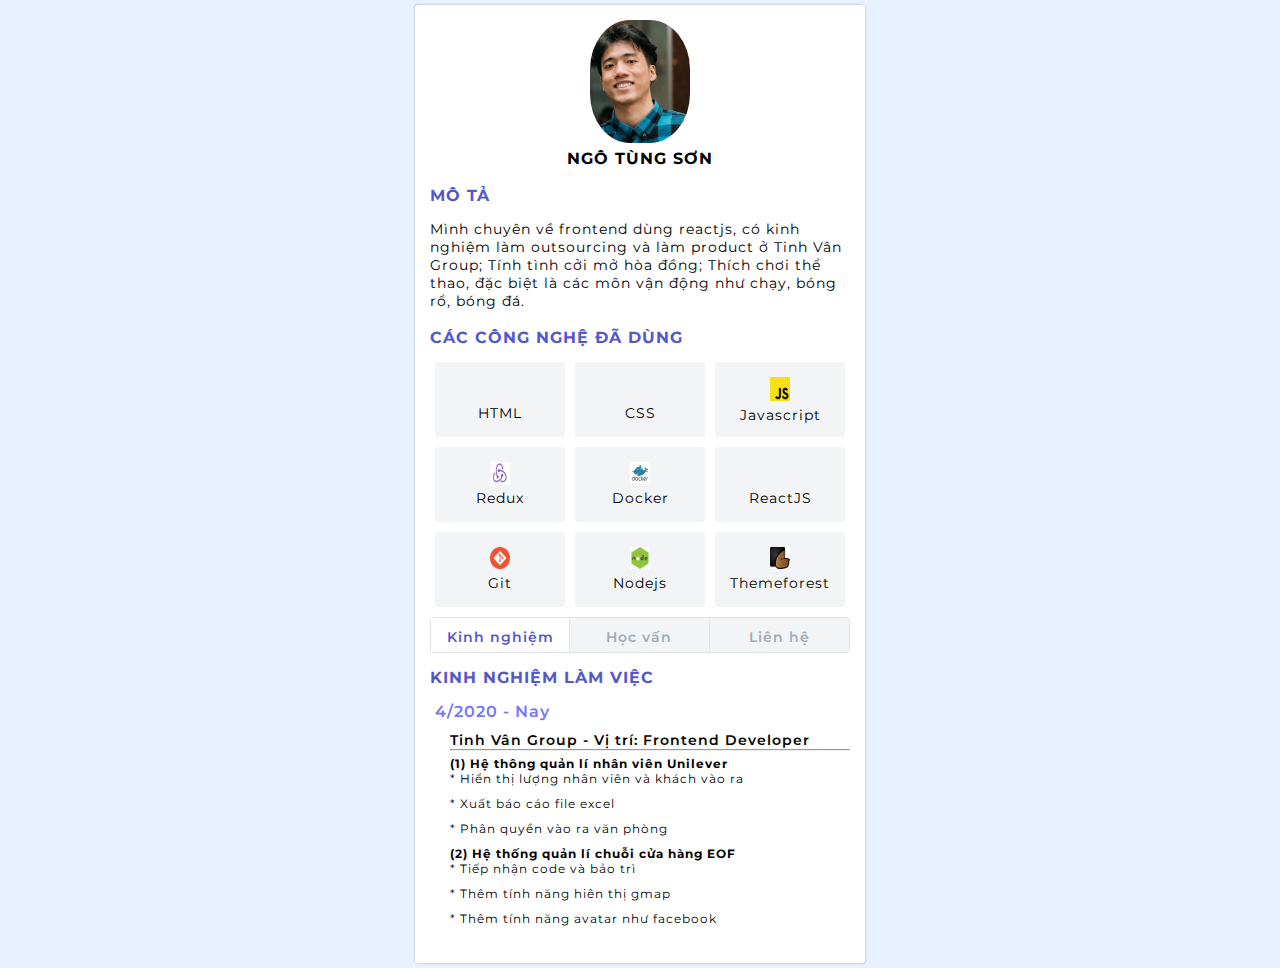
<file: index.html>
<!DOCTYPE html>
<html lang="en">

<head>
    <meta charset="UTF-8">
    <meta name="viewport" content="width=device-width, initial-scale=1.0">
    <link rel='stylesheet' href='./styles.css'>
    <script src="https://code.jquery.com/jquery-3.5.1.min.js"
        integrity="sha256-9/aliU8dGd2tb6OSsuzixeV4y/faTqgFtohetphbbj0=" crossorigin="anonymous"></script>
    <title>Resume</title>
</head>

<body>
    <div class="wrapper">
        <div class="resume">

            <div class="profile_info">
                <div class="profile_img">
                    <img src="./images/ava.jpg" alt="profile_img" style='border-radius: 40%;'>
                </div>
                <div class="profile_data">
                    <h3 class="">NGÔ TÙNG SƠN</h3>
                    <!-- <span><i class="fas fa-map-marker-alt"></i> Texas, USA</span> -->
                </div>

            </div>
            <br />
            <div class="title">
                MÔ TẢ
            </div>
            <p>Mình chuyên về frontend dùng reactjs, có kinh nghiệm làm outsourcing và làm product ở Tinh Vân Group;
                Tính tình cởi mở hòa đồng;
                Thích chơi thể thao, đặc biệt là các môn vận động như chạy, bóng rổ, bóng đá.
            </p>
            <br />

            <div class="skills">
                <div class="title">
                    CÁC CÔNG NGHỆ ĐÃ DÙNG
                </div>
                <ul>
                    <li>
                        <div class="skill_item html">
                            <div class="icon"></div>
                            <div class="text">HTML</div>
                        </div>
                    </li>
                    <li>
                        <div class="skill_item css">
                            <div class="icon">

                            </div>
                            <div class="text">CSS</div>
                        </div>
                    </li>
                    <li>
                        <div class="skill_item js">
                            <div class="icon">
                                <img src="./images/js.png">
                            </div>
                            <div class="text">Javascript</div>
                        </div>
                    </li>
                    <li>
                        <div class="skill_item photoshop">
                            <div class="icon">
                                <img src="./images/redux.jpeg">
                            </div>
                            <div class="text">Redux</div>
                        </div>
                    </li>
                    <li>
                        <div class="skill_item angular">
                            <div class="icon">
                                <img src="./images/docker.jpeg">
                            </div>
                            <div class="text">Docker</div>
                        </div>
                    </li>
                    <li>
                        <div class="skill_item react">
                            <div class="icon"></div>
                            <div class="text">ReactJS</div>
                        </div>
                    </li>
                    <li>
                        <div class="skill_item react">
                            <div class="icon">
                                <img src="./images/git.png">
                            </div>
                            <div class="text">Git</div>
                        </div>
                    </li>
                    <li>
                        <div class="skill_item react">
                            <div class="icon">
                                <img src="./images/nodejs.jpg">
                            </div>
                            <div class="text">Nodejs</div>
                        </div>
                    </li>
                    <li>
                        <div class="skill_item react">
                            <div class="icon">
                                <img src="./images/theme.jpeg">
                            </div>
                            <div class="text">Themeforest</div>
                        </div>
                    </li>
                </ul>
            </div>

            <div class="full_info_wrap">
                <div class="tabs">
                    <ul>
                        <li data-li="experience" class="active">Kinh nghiệm</li>
                        <li data-li="education">Học vấn</li>
                        <li data-li="contact">Liên hệ</li>
                    </ul>
                </div>

                <div class="full_info">
                    <div class="full_info_item experience">
                        <div class="title">KINH NGHIỆM LÀM VIỆC</div>

                        <div class="info_wrap">
                            <ul>
                                <li>
                                    <div class="sub_title">
                                        4/2020 - Nay
                                    </div>

                                    <div class="info_item">
                                        <div class="info_title">
                                            Tinh Vân Group - Vị trí: Frontend Developer
                                            <hr />
                                        </div>
                                        <div class="data">
                                            <ul>
                                                <li>
                                                    <p><strong>(1) Hệ thông quản lí nhân viên Unilever</strong></p>
                                                    <ul>
                                                        <li>* Hiển thị lượng nhân viên và khách vào ra</li>
                                                        <li>* Xuất báo cáo file excel</li>
                                                        <li>* Phân quyền vào ra văn phòng</li>
                                                    </ul>
                                                </li>
                                                <li>
                                                    <p><strong>(2) Hệ thống quản lí chuỗi cửa hàng EOF</strong></p>
                                                    <ul>
                                                        <li>* Tiếp nhận code và bảo trì</li>
                                                        <li>* Thêm tính năng hiên thị gmap </li>
                                                        <li>* Thêm tính năng avatar như facebook </li>
                                                    </ul>
                                                </li>
                                            </ul>
                                        </div>
                                    </div>
                                </li>

                            </ul>
                        </div>
                    </div>
                    <div class="full_info_item education" style="display: none;">
                        <div class="title">HỌC VẤN</div>

                        <div class="info_wrap">
                            <ul>
                                <li>
                                    <div class="sub_title">
                                        2015 - nay
                                    </div>

                                    <div class="info_item">
                                        <div class="info_title">
                                            Điện tử viễn thông - Đại học Bách Khoa Hà Nội
                                        </div>

                                    </div>
                                </li>
                                <li>
                                    <div class="sub_title">
                                        2012-2015
                                    </div>

                                    <div class="info_item">
                                        <div class="info_title">
                                            THPT Phan Đình Phùng
                                        </div>

                                    </div>

                                </li>
                                <li>
                                    <div class="sub_title">
                                        Ngoại ngữ
                                    </div>
                                    <div class="info_item">
                                        <div class="info_title">
                                            TOEIC IIG - 895/990
                                        </div>

                                    </div>
                                </li>
                            </ul>
                        </div>
                    </div>
                    <div class="full_info_item contact" style="display: none;">
                        <div class="title">CONTACT</div>

                        <div class="info_wrap">
                            <ul>
                                <li>
                                    <span class="info_q">Email</span>
                                    <span class="info_a">son.ngotung160@gmail.com</span>
                                </li>
                                <li>
                                    <span class="info_q">Phone</span>
                                    <span class="info_a">0865074790</span>
                                </li>
                                <li>
                                    <span class="info_q">Facebook</span>
                                    <span class="info_a">facebook.com/ngo.son.566148</span>
                                </li>
                            </ul>
                        </div>
                    </div>
                </div>
            </div>

        </div>
    </div>
    <script src="./main.js"></script>

</body>

</html>
</file>
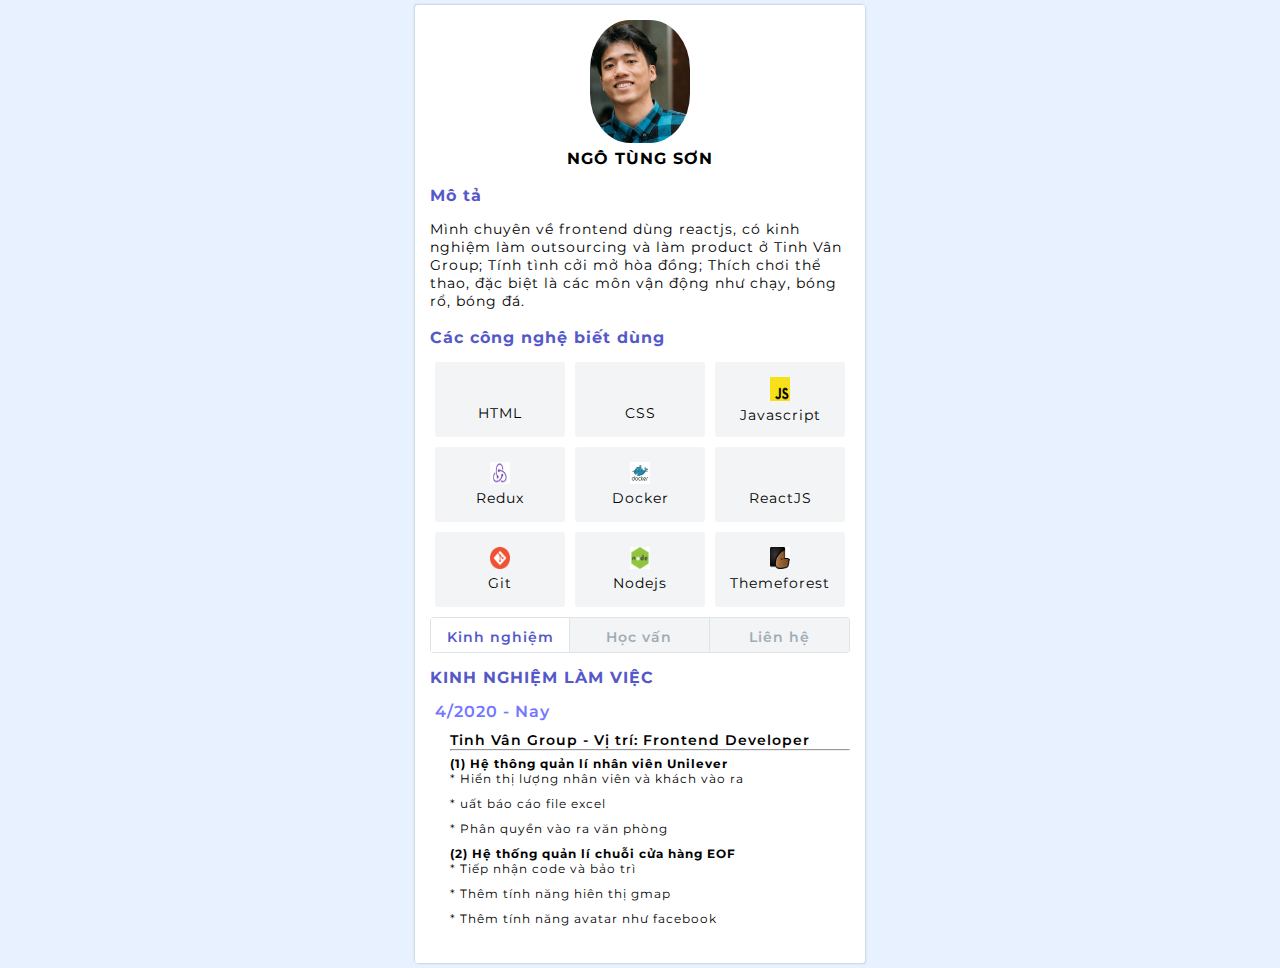
<file: cv.html>
<!DOCTYPE html>
<html lang="en">

<head>
    <meta charset="UTF-8">
    <meta name="viewport" content="width=device-width, initial-scale=1.0">
    <link rel='stylesheet' href='./styles.css'>
    <script src="https://code.jquery.com/jquery-3.5.1.min.js"
        integrity="sha256-9/aliU8dGd2tb6OSsuzixeV4y/faTqgFtohetphbbj0=" crossorigin="anonymous"></script>
    <title>Resume</title>
</head>

<body>
    <div class="wrapper">
        <div class="resume">

            <div class="profile_info">
                <div class="profile_img">
                    <img src="./images/ava.jpg" alt="profile_img" style='border-radius: 40%;'>
                </div>
                <div class="profile_data">
                    <h3 class="">NGÔ TÙNG SƠN</h3>
                    <!-- <span><i class="fas fa-map-marker-alt"></i> Texas, USA</span> -->
                </div>

            </div>
            <br />
            <div class="title">
                Mô tả
            </div>
            <p>Mình chuyên về frontend dùng reactjs, có kinh nghiệm làm outsourcing và làm product ở Tinh Vân Group;
                Tính tình cởi mở hòa đồng;
                Thích chơi thể thao, đặc biệt là các môn vận động như chạy, bóng rổ, bóng đá.
            </p>
            <br />

            <div class="skills">
                <div class="title">
                    Các công nghệ biết dùng
                </div>
                <ul>
                    <li>
                        <div class="skill_item html">
                            <div class="icon"></div>
                            <div class="text">HTML</div>
                        </div>
                    </li>
                    <li>
                        <div class="skill_item css">
                            <div class="icon">

                            </div>
                            <div class="text">CSS</div>
                        </div>
                    </li>
                    <li>
                        <div class="skill_item js">
                            <div class="icon">
                                <img src="./images/js.png">
                            </div>
                            <div class="text">Javascript</div>
                        </div>
                    </li>
                    <li>
                        <div class="skill_item photoshop">
                            <div class="icon">
                                <img src="./images/redux.jpeg">
                            </div>
                            <div class="text">Redux</div>
                        </div>
                    </li>
                    <li>
                        <div class="skill_item angular">
                            <div class="icon">
                                <img src="./images/docker.jpeg">
                            </div>
                            <div class="text">Docker</div>
                        </div>
                    </li>
                    <li>
                        <div class="skill_item react">
                            <div class="icon"></div>
                            <div class="text">ReactJS</div>
                        </div>
                    </li>
                    <li>
                        <div class="skill_item react">
                            <div class="icon">
                                <img src="./images/git.png">
                            </div>
                            <div class="text">Git</div>
                        </div>
                    </li>
                    <li>
                        <div class="skill_item react">
                            <div class="icon">
                                <img src="./images/nodejs.jpg">
                            </div>
                            <div class="text">Nodejs</div>
                        </div>
                    </li>
                    <li>
                        <div class="skill_item react">
                            <div class="icon">
                                <img src="./images/theme.jpeg">
                            </div>
                            <div class="text">Themeforest</div>
                        </div>
                    </li>
                </ul>
            </div>

            <div class="full_info_wrap">
                <div class="tabs">
                    <ul>
                        <li data-li="experience" class="active">Kinh nghiệm</li>
                        <li data-li="education">Học vấn</li>
                        <li data-li="contact">Liên hệ</li>
                    </ul>
                </div>

                <div class="full_info">
                    <div class="full_info_item experience">
                        <div class="title">KINH NGHIỆM LÀM VIỆC</div>

                        <div class="info_wrap">
                            <ul>
                                <li>
                                    <div class="sub_title">
                                        4/2020 - Nay
                                    </div>

                                    <div class="info_item">
                                        <div class="info_title">
                                            Tinh Vân Group - Vị trí: Frontend Developer
                                            <hr />
                                        </div>
                                        <div class="data">
                                            <ul>
                                                <li>
                                                    <p><strong>(1) Hệ thông quản lí nhân viên Unilever</strong></p>
                                                    <ul>
                                                        <li>* Hiển thị lượng nhân viên và khách vào ra</li>
                                                        <li>* uất báo cáo file excel</li>
                                                        <li>* Phân quyền vào ra văn phòng</li>
                                                    </ul>
                                                </li>
                                                <li>
                                                    <p><strong>(2) Hệ thống quản lí chuỗi cửa hàng EOF</strong></p>
                                                    <ul>
                                                        <li>* Tiếp nhận code và bảo trì</li>
                                                        <li>* Thêm tính năng hiên thị gmap </li>
                                                        <li>* Thêm tính năng avatar như facebook </li>
                                                    </ul>
                                                </li>
                                            </ul>
                                        </div>
                                    </div>
                                </li>

                            </ul>
                        </div>
                    </div>
                    <div class="full_info_item education" style="display: none;">
                        <div class="title">HỌC VẤN</div>

                        <div class="info_wrap">
                            <ul>
                                <li>
                                    <div class="sub_title">
                                        2015 - nay
                                    </div>

                                    <div class="info_item">
                                        <div class="info_title">
                                            Điện tử viễn thông - Đại học Bách Khoa Hà Nội
                                        </div>

                                    </div>
                                </li>
                                <li>
                                    <div class="sub_title">
                                        2012-2015
                                    </div>

                                    <div class="info_item">
                                        <div class="info_title">
                                            THPT Phan Đình Phùng
                                        </div>

                                    </div>

                                </li>
                                <li>
                                    <div class="sub_title">
                                        Ngoại ngữ
                                    </div>
                                    <div class="info_item">
                                        <div class="info_title">
                                            TOEIC IIG - 895/990
                                        </div>

                                    </div>
                                </li>
                            </ul>
                        </div>
                    </div>
                    <div class="full_info_item contact" style="display: none;">
                        <div class="title">CONTACT</div>

                        <div class="info_wrap">
                            <ul>
                                <li>
                                    <span class="info_q">Email</span>
                                    <span class="info_a">son.ngotung160@gmail.com</span>
                                </li>
                                <li>
                                    <span class="info_q">Phone</span>
                                    <span class="info_a">0865074790</span>
                                </li>
                                <li>
                                    <span class="info_q">Facebook</span>
                                    <span class="info_a">facebook.com/ngo.son.566148</span>
                                </li>
                            </ul>
                        </div>
                    </div>
                </div>
            </div>

        </div>
    </div>
    <script src="./main.js"></script>

</body>

</html>
</file>
<file: styles.css>
@import url('https://fonts.googleapis.com/css?family=Montserrat:400,600,700|Trade+Winds&display=swap');

*{
  margin: 0;
  padding: 0;
  box-sizing: border-box;
  list-style: none;
  text-decoration: none;
  font-family: 'Montserrat';
}

body{
  background: #e7f1ff;
  font-size: 14px;
  color: black;
  letter-spacing: 1px;
}

.wrapper{
  width: 100%;
  height: 100%;
}

.wrapper .resume{
  width: 450px;
  margin: 5px auto;
  background: #fff;
  padding: 15px;
  border-radius: 3px;
  box-shadow: 1px 1px 2px rgba(0,0,0,0.125), -1px -1px 2px rgba(0,0,0,0.125);
}

.resume .profile_info {
  text-align: center;
}

.resume .profile_info .profile_img {
  width: 100px;
  margin: 0 auto 5px;
}

.resume .profile_info .profile_img img {
  width: 100%;
  display: block;
}

.resume .profile_info .profile_data .name {
  font-size: 20px;
  margin-bottom: 5px;
  font-family: 'Trade Winds';
}

.resume .profile_info .profile_data span {
  display: inline-block;
  color: #697c8e;
}

.resume .view_more_btn a{
    display: block;
    background: #5558c9;
    color: #fff;
    padding: 10px 15px;
    width: 125px;
  margin: 10px auto;
  border-radius: 3px;
}

.resume .view_more_btn a:hover {
    background: #7377ff;
}

.resume .title{
    font-size: 16px;
    font-weight: 700;
    color: #5558c9;
    margin-bottom: 15px;
}

.skills ul{
  display: flex;
  flex-wrap: wrap;
  width: 100%;
  justify-content: space-between;
}

.skills ul li{
  padding: 0 5px 10px;
  width: 33.32%;
  height: 85px;
}

.skills ul li .skill_item{
  background: #f2f4f5;
  width: 100%;
  height: 100%;
  border-radius: 3px;
  text-align: center;
  padding: 15px 10px;
}

.skills ul li .skill_item .icon{
  background: url("https://i.imgur.com/mDkWgya.png") no-repeat -1px 0;
  width: 20px;
  height: 22px;
  margin: 0 auto 5px;
}

.skills ul li .skill_item.css .icon{
  background-position: 0 -26px;
}

.skills ul li .skill_item.js .icon{
  background-position: 0 -52px;
   height: 24px;
}

.skills ul li .skill_item.photoshop .icon{
  background-position: -1px -79px;
}

.skills ul li .skill_item.angular .icon{
  background-position: -1px -101px;
}

.skills ul li .skill_item.react .icon{
  background-position: -1px -125px;
}

.full_info_wrap .tabs ul{
  display: flex;
  width: 100%;
  height: 36px;
  border: 1px solid #dfe4e6;
  border-radius: 3px;
}

.full_info_wrap .tabs ul li{
  padding: 10px 15px;
  width: 33.34%;
  height: 34px;
  text-align: center;
  border-right: 1px solid #dfe4e6;
  background: #f2f4f5;
  color: #a0acb5;
  font-weight: 600;
  cursor: pointer;
}

.full_info_wrap .tabs ul li:last-child{
  border-right: 0;
  border-top-right-radius: 3px;
  border-bottom-right-radius: 3px;
}

.full_info_wrap .tabs ul li.active,
.full_info_wrap .tabs ul li:hover{
  background: #fff;
  color: #5558c9;
}

.full_info{
  padding-top: 15px;
  height: 295px;
  overflow: auto;
}

.info_wrap{
  padding-left: 5px;
}

.info_wrap ul li{
  margin-bottom: 10px;
}

.info_wrap ul li:last-child{
  margin-bottom: 0;
}

.info_wrap .sub_title{
  font-size: 16px;
  font-weight: 600;
  color: #7377ff;
}

.info_wrap .info_item{
  padding-top: 10px;
  padding-left: 15px;
}

.info_wrap .info_item .info_title{
  font-weight: 600;
  margin-bottom: 5px;
}

.info_wrap .info_item .data{
  font-size: 12px;
}

.contact .info_wrap ul li span{
  display: inline-block;
}

.contact .info_wrap ul li span.info_q{
  width: 150px;
}

.contact .info_wrap ul li span.info_a{
  font-weight: 600;
}

.icon img {
    height: 100%;
    width: 100%;
 }
</file>
